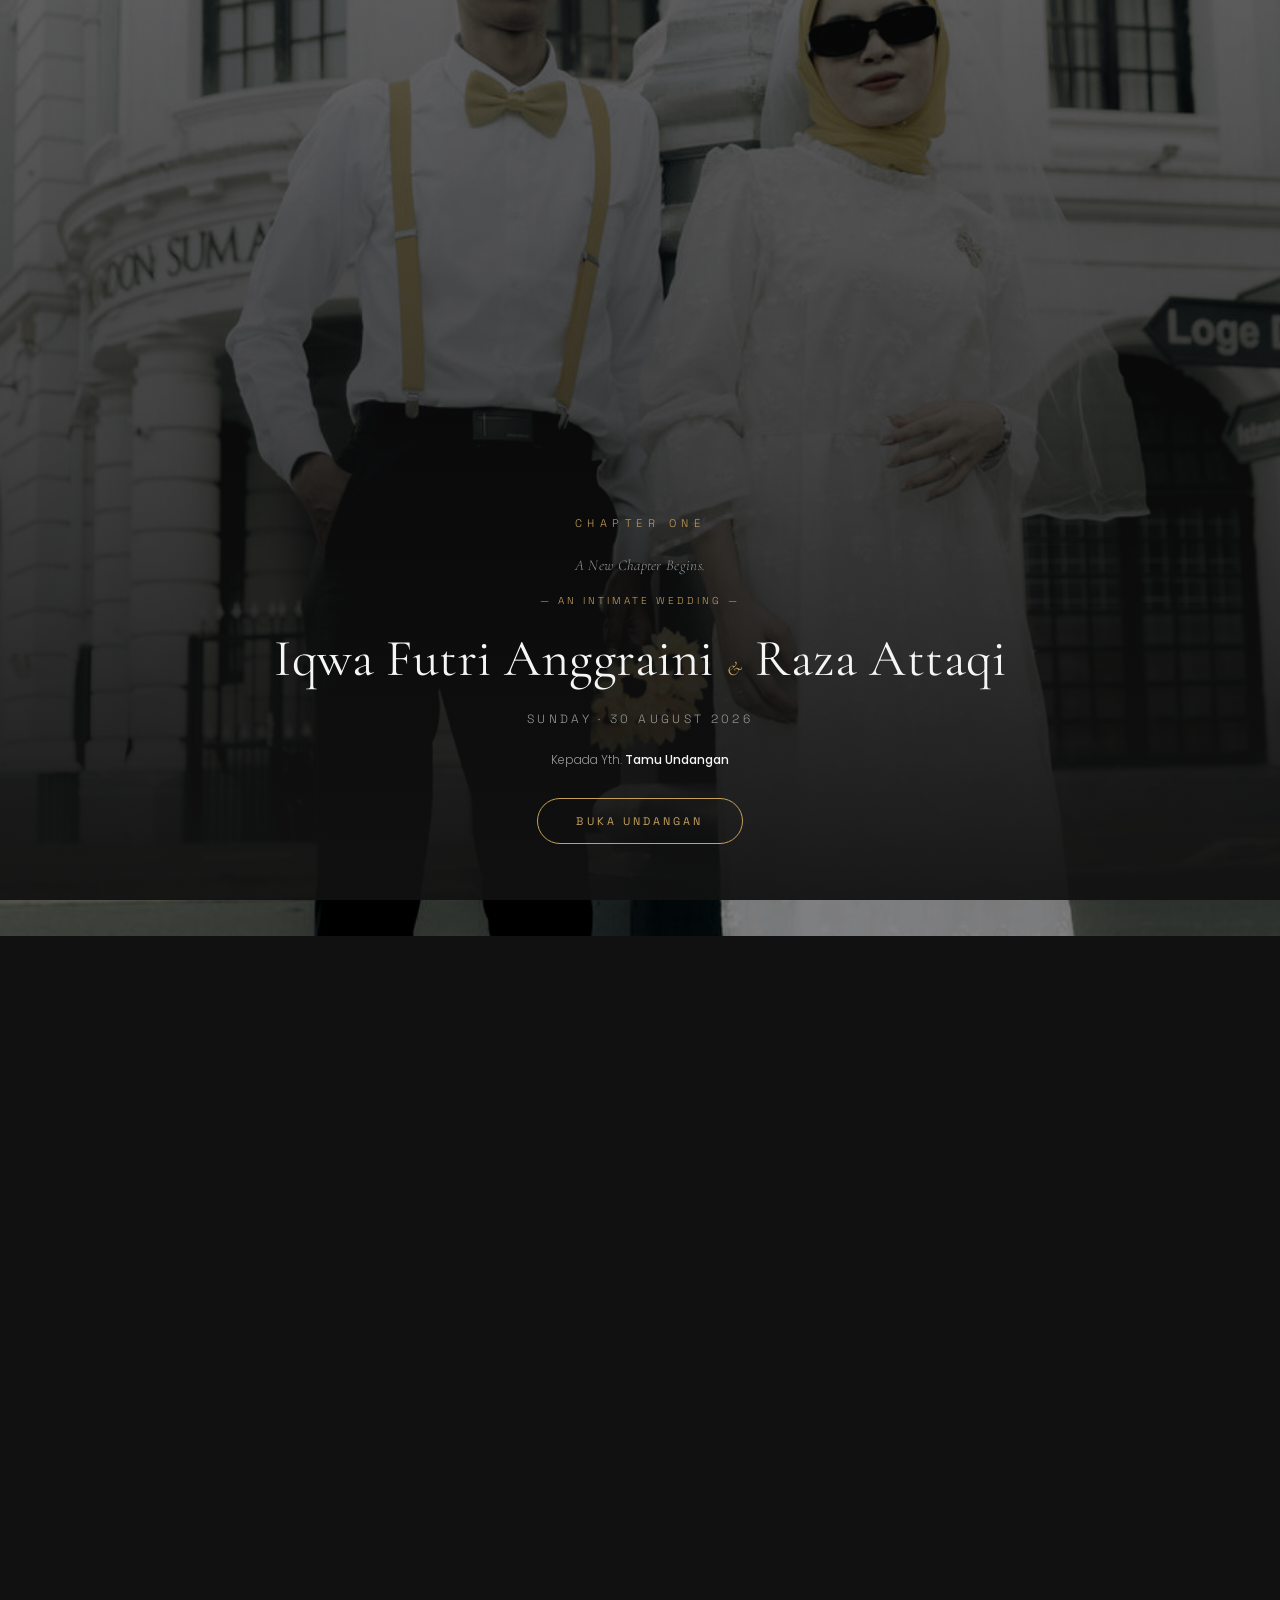
<file: index.html>
<!DOCTYPE html>
<html lang="id">
<head>
<meta charset="UTF-8">
<meta name="viewport" content="width=device-width, initial-scale=1.0, viewport-fit=cover">
<title>Chapter One — Raza & Iqwa</title>
<meta name="description" content="A New Chapter Begins. Iqwa Futri Anggraini & Raza Attaqi, 30 August 2026.">

<link rel="preconnect" href="https://fonts.googleapis.com">
<link rel="preconnect" href="https://fonts.gstatic.com" crossorigin>
<link href="https://fonts.googleapis.com/css2?family=Cormorant+Garamond:ital,wght@0,300;0,400;0,500;0,600;1,400;1,500&family=Poppins:wght@300;400;500;600&family=Space+Grotesk:wght@400;500;600&display=swap" rel="stylesheet">

<link rel="stylesheet" href="style.css">
</head>
<body>

<div class="grain"></div>
<div id="scroll-progress"><span id="scroll-progress-bar"></span></div>

<!-- ============================================================
     Loader
============================================================ -->
<div id="loader">
  <div class="loader-mark">Chapter One</div>
  <div class="loader-bar"></div>
</div>

<!-- ============================================================
     Cover / Gate
============================================================ -->
<div id="cover">
  <img class="cover-bg" src="images/cover.jpg" alt="Raza & Iqwa">
  <div class="cover-veil"></div>
  <div class="cover-content">
    <p class="cover-eyebrow">Chapter One</p>
    <p class="cover-title">A New Chapter Begins.</p>
    <p class="cover-intimate">— An Intimate Wedding —</p>
    <h1 class="cover-names">
      <span class="word" style="--d:0">Iqwa</span> <span class="word" style="--d:1">Futri</span> <span class="word" style="--d:2">Anggraini</span>
      <span class="cover-amp word" style="--d:3">&amp;</span>
      <span class="word" style="--d:4">Raza</span> <span class="word" style="--d:5">Attaqi</span>
    </h1>
    <p class="cover-date">Sunday · 30 August 2026</p>
    <p class="cover-to">Kepada Yth. <b id="guestName">Tamu Undangan</b></p>
    <button class="btn-open" id="openBtn">Buka Undangan</button>
  </div>
</div>

<!-- ============================================================
     Main story
============================================================ -->
<main id="site">

  <!-- Hero repeat strip -->
  <div class="hero-repeat">
    <video autoplay muted loop playsinline preload="metadata" poster="images/cover-loop-poster.jpg">
      <source src="images/cover-loop.mp4" type="video/mp4">
    </video>
    <div class="veil"></div>
    <div class="txt reveal"><p>Chapter One — A New Chapter Begins</p></div>
  </div>

  <!-- Intro -->
  <section class="section tight">
    <div class="container">
      <p class="intro-text reveal">
        Ada cerita yang dimulai tanpa kita sadari.
        <span>Dan hari ini, kami ingin mengajakmu menjadi bagian dari cerita kami yang berikutnya.</span>
      </p>
    </div>
  </section>

  <!-- Meet the Couple -->
  <section class="section" style="padding-top:0;">
    <div class="chapter-mark" style="max-width:640px;margin:0 auto 0;padding:0 28px;">Chapter Two — The Two of Us</div>
    <div class="person-screen reveal">
      <div class="person-photo"><img src="images/iqwa-portrait.jpg" alt="Iqwa Futri Anggraini" style="object-position:30% center;"></div>
      <p class="person-role">The Bride</p>
      <h2 class="person-name">Iqwa Futri Anggraini</h2>
      <p class="person-parents">Daughter of<b>Suhono &amp; Fitri Anita</b></p>
      <div class="scroll-down"></div>
    </div>
    <div class="person-screen reveal">
      <div class="person-photo"><img src="images/raza-portrait.jpg" alt="Raza Attaqi" style="object-position:80% center;"></div>
      <p class="person-role">The Groom</p>
      <h2 class="person-name">Raza Attaqi</h2>
      <p class="person-parents">Son of<b>Abdullah Arif &amp; Sumiyati</b></p>
    </div>
  </section>

  <!-- Save the Date + Venue -->
  <section class="section">
    <div class="container">
      <div class="chapter-mark">Chapter Three — Save the Date</div>
      <div class="date-card reveal">
        <p class="date-day">Sunday</p>
        <h2 class="date-full">30 August 2026</h2>
        <p class="date-time">08.00 WIB — Until End</p>
        <div class="divider-thin"></div>
        <p class="venue-name">Dusun Rejo Sari</p>
        <p class="venue-addr">Desa Wono Sari, Kecamatan Tamiang Hulu</p>
        <a class="btn-line" href="https://maps.app.goo.gl/geXxX1qVtTbJA5an7?g_st=ic" target="_blank" rel="noopener">Open in Google Maps</a>
      </div>
    </div>
  </section>

  <!-- Countdown -->
  <section class="section tight">
    <div class="container countdown-wrap">
      <div class="chapter-mark" style="justify-content:center;">Counting the Days</div>
      <div class="countdown-grid reveal">
        <div class="cd-box"><div class="cd-num" id="cd-days">00</div><div class="cd-label">Days</div></div>
        <div class="cd-box"><div class="cd-num" id="cd-hours">00</div><div class="cd-label">Hours</div></div>
        <div class="cd-box"><div class="cd-num" id="cd-mins">00</div><div class="cd-label">Minutes</div></div>
        <div class="cd-box"><div class="cd-num" id="cd-secs">00</div><div class="cd-label">Seconds</div></div>
      </div>
      <p class="countdown-status" id="cd-status"></p>
    </div>
  </section>

  <!-- Gallery -->
  <section class="section tight">
    <div class="container">
      <div class="chapter-mark" style="justify-content:center;">Chapter Four — Captured Moments</div>
      <h2 class="gallery-title reveal" style="text-align:center; font-style:italic; font-size:14px; color:var(--grey); font-family:var(--sans); letter-spacing:.05em; margin-bottom:34px;">A journey, one frame at a time.</h2>
    </div>
    <div class="gallery-frame reveal">
      <img src="images/gallery-1.jpg" alt="Raza & Iqwa">
      <div class="cap">Just us.</div>
    </div>
    <div class="gallery-frame reveal">
      <img src="images/gallery-2.jpg" alt="Raza & Iqwa">
      <div class="cap">The little moments.</div>
    </div>
    <div class="gallery-frame reveal">
      <video autoplay muted loop playsinline preload="metadata" poster="images/gallery-clip-1-poster.jpg">
        <source src="images/gallery-clip-1.mp4" type="video/mp4">
      </video>
      <div class="cap">In motion.</div>
    </div>
    <div class="gallery-frame reveal">
      <img src="images/gallery-3.jpg" alt="Raza & Iqwa">
      <div class="cap">One frame.</div>
    </div>
    <div class="gallery-frame reveal">
      <img src="images/gallery-7.jpg" alt="Raza & Iqwa">
      <div class="cap">Somewhere in between.</div>
    </div>
    <div class="gallery-frame reveal">
      <img src="images/gallery-11.jpg" alt="Raza & Iqwa">
      <div class="cap">The promise.</div>
    </div>
    <div class="gallery-frame reveal">
      <video autoplay muted loop playsinline preload="metadata" poster="images/gallery-clip-2-poster.jpg">
        <source src="images/gallery-clip-2.mp4" type="video/mp4">
      </video>
      <div class="cap">Still, we laugh.</div>
    </div>
    <div class="gallery-frame reveal">
      <img src="images/gallery-4.jpg" alt="Raza & Iqwa">
      <div class="cap">A thousand memories.</div>
    </div>
    <div class="gallery-frame reveal">
      <img src="images/gallery-9.jpg" alt="Raza & Iqwa">
      <div class="cap">A quiet exchange.</div>
    </div>
    <div class="gallery-frame reveal">
      <img src="images/gallery-8.jpg" alt="Raza & Iqwa">
      <div class="cap">Every little thing.</div>
    </div>
    <div class="gallery-frame reveal">
      <video autoplay muted loop playsinline preload="metadata" poster="images/gallery-clip-3-poster.jpg">
        <source src="images/gallery-clip-3.mp4" type="video/mp4">
      </video>
      <div class="cap">A moment, replayed.</div>
    </div>
    <div class="gallery-frame reveal">
      <img src="images/gallery-10.jpg" alt="Raza & Iqwa">
      <div class="cap">Side by side.</div>
    </div>
    <div class="gallery-frame reveal">
      <video autoplay muted loop playsinline preload="metadata" poster="images/gallery-clip-6-poster.jpg">
        <source src="images/gallery-clip-6.mp4" type="video/mp4">
      </video>
      <div class="cap">Nothing much, everything at once.</div>
    </div>
    <div class="gallery-frame reveal">
      <img src="images/gallery-15.jpg" alt="Raza & Iqwa">
      <div class="cap">Little bubble, big laugh.</div>
    </div>
    <div class="gallery-frame reveal">
      <img src="images/gallery-16.jpg" alt="Raza & Iqwa">
      <div class="cap">Somewhere in the woods.</div>
    </div>
    <div class="gallery-frame reveal">
      <img src="images/gallery-17.jpg" alt="Raza & Iqwa">
      <div class="cap">The road ahead, reflected.</div>
    </div>
    <div class="gallery-frame reveal">
      <video autoplay muted loop playsinline preload="metadata" poster="images/gallery-clip-7-poster.jpg">
        <source src="images/gallery-clip-7.mp4" type="video/mp4">
      </video>
      <div class="cap">Just because.</div>
    </div>
    <div class="gallery-frame reveal">
      <img src="images/gallery-5.jpg" alt="Raza & Iqwa">
      <div class="cap">Still choosing each other.</div>
    </div>
    <div class="gallery-frame reveal">
      <img src="images/gallery-6.jpg" alt="Raza & Iqwa">
      <div class="cap">Forever starts here.</div>
    </div>
  </section>

  <!-- RSVP -->
  <section class="section">
    <div class="container">
      <div class="chapter-mark">Chapter Five — RSVP</div>
      <h2 class="reveal" style="font-size:28px; margin-bottom:26px;">Be Part of Our Day</h2>
      <div class="rsvp-card reveal">
        <form id="rsvpForm">
          <div class="field">
            <label for="rName">Nama</label>
            <input type="text" id="rName" name="name" required placeholder="Nama lengkap">
          </div>
          <div class="field">
            <label for="rAttend">Attendance</label>
            <select id="rAttend" name="attendance" required>
              <option value="" disabled selected>Pilih konfirmasi kehadiran</option>
              <option value="Hadir">Hadir</option>
              <option value="Tidak Hadir">Tidak Hadir</option>
              <option value="Masih Ragu">Masih Ragu</option>
            </select>
          </div>
          <div class="field">
            <label for="rMsg">Ucapan</label>
            <textarea id="rMsg" name="message" required placeholder="Tulis doa dan ucapanmu untuk Raza & Iqwa"></textarea>
          </div>
          <button type="submit" class="btn-solid">Send Wishes</button>
        </form>
        <p class="rsvp-thanks" id="rsvpThanks">Terima kasih atas doa dan ucapanmu. 🤍</p>
        <div class="wishes-list" id="wishesList"></div>
      </div>
    </div>
  </section>

  <!-- Wedding Gift -->
  <section class="section tight">
    <div class="container">
      <div class="chapter-mark" style="justify-content:center;">Wedding Gift</div>
      <p class="gift-note reveal">Kehadiranmu sudah menjadi hadiah yang sangat berarti. Namun jika ingin berbagi kebahagiaan dengan cara lain, berikut informasi yang dapat digunakan.</p>

      <div class="gift-card reveal">
        <div>
          <p class="gift-bank">Bank Mandiri</p>
          <p class="gift-num">1060013654564</p>
          <p class="gift-holder">a.n. Raza Attaqi</p>
        </div>
        <button class="btn-copy" data-copy="1060013654564">Copy Number</button>
      </div>

      <div class="gift-card reveal">
        <div>
          <p class="gift-bank">DANA</p>
          <p class="gift-num">083168497513</p>
          <p class="gift-holder">a.n. Iqwa Futri Anggraini</p>
        </div>
        <button class="btn-copy" data-copy="083168497513">Copy Number</button>
      </div>
    </div>
  </section>

  <!-- WhatsApp -->
  <section class="section tight">
    <div class="container">
      <div class="chapter-mark" style="justify-content:center;">Say Hello</div>
      <div class="wa-grid reveal">
        <div class="wa-item">
          <span>Chat Raza</span>
          <a href="https://wa.me/6288245622934" target="_blank" rel="noopener">WhatsApp</a>
        </div>
        <div class="wa-item">
          <span>Chat Iqwa</span>
          <a href="https://wa.me/6282174608886" target="_blank" rel="noopener">WhatsApp</a>
        </div>
      </div>
    </div>
  </section>

  <!-- Closing -->
  <section class="section closing">
    <div class="closing-photo reveal">
      <img src="images/closing.jpg" alt="Raza & Iqwa">
    </div>
    <div class="container reveal">
      <h2 class="closing-title">Thank You.</h2>
      <p class="closing-body">Terima kasih telah menjadi bagian dari awal cerita kami.</p>
      <p class="closing-names">Iqwa Futri Anggraini<span class="amp">&amp;</span>Raza Attaqi</p>
      <p class="closing-date">30 August 2026</p>
    </div>
  </section>

  <footer>
    <p class="footer-mark">Chapter One</p>
    <p class="footer-sub">A New Chapter Begins</p>
    <p class="footer-credit">Backup music: "Tenderness" by Bensound.com</p>
  </footer>

</main>

<!-- Music player -->
<button id="music-toggle" aria-label="Play music">
  <svg id="iconPlay" viewBox="0 0 24 24"><path d="M8 5v14l11-7z"/></svg>
  <svg id="iconPause" viewBox="0 0 24 24" style="display:none;"><path d="M6 5h4v14H6zm8 0h4v14h-4z"/></svg>
</button>
<audio id="bgMusic" loop preload="none">
  <!-- Musik utama: pilihan kamu sendiri, di folder music/ -->
  <source src="music/jacobs-piano.mp3" type="audio/mpeg">
  <!-- Cadangan kalau file di atas gagal dimuat -->
  <source src="https://archive.org/download/bensound-dreams/bensound-tenderness.mp3" type="audio/mpeg">
</audio>

<div id="toast"></div>

<script src="script.js" defer></script>
</body>
</html>
</file>
<file: style.css>
/* ============================================================
   CHAPTER ONE — A New Chapter Begins
   Design tokens
   Background #111111 · Card #1B1B1B · Gold #C6A15B
   White #F5F5F5 · Grey #9A9A9A
   Display: Cormorant Garamond · Body: Poppins · Numerals: Space Grotesk
   ============================================================ */

:root{
  --bg:#111111;
  --card:#1B1B1B;
  --gold:#C6A15B;
  --gold-dim: rgba(198,161,91,0.35);
  --white:#F5F5F5;
  --grey:#9A9A9A;
  --serif:'Cormorant Garamond', serif;
  --sans:'Poppins', sans-serif;
  --mono:'Space Grotesk', sans-serif;
  --ease: cubic-bezier(.22,.61,.36,1);
}

*{margin:0;padding:0;box-sizing:border-box;}
html{scroll-behavior:smooth;}
html.pre-open, html.pre-open body{overflow:hidden; height:100%;}

body{
  background:var(--bg);
  color:var(--white);
  font-family:var(--sans);
  font-weight:300;
  line-height:1.7;
  -webkit-font-smoothing:antialiased;
  overflow-x:hidden;
}

img{width:100%;display:block;object-fit:cover;}
a{color:inherit;text-decoration:none;}
button{font-family:inherit;cursor:pointer;border:none;background:none;color:inherit;}

::selection{background:var(--gold);color:#111;}

.container{max-width:640px;margin:0 auto;padding:0 28px;}

/* ---------- reveal on scroll ---------- */
.reveal{opacity:0; transform:translateY(28px); transition:opacity 1.1s var(--ease), transform 1.1s var(--ease);}
.reveal.in{opacity:1; transform:translateY(0);}

/* ---------- eyebrow / chapter marker ---------- */
.chapter-mark{
  display:flex; align-items:center; gap:14px;
  font-family:var(--mono); font-size:12px; letter-spacing:.32em;
  color:var(--gold); text-transform:uppercase; margin-bottom:22px;
}
.chapter-mark::before{
  content:''; width:34px; height:1px; background:var(--gold-dim);
}

h1,h2,h3{font-family:var(--serif); font-weight:400; letter-spacing:.01em;}

/* ============================================================
   LOADER
   ============================================================ */
#loader{
  position:fixed; inset:0; z-index:999; background:var(--bg);
  display:flex; align-items:center; justify-content:center; flex-direction:column; gap:18px;
  transition:opacity .9s var(--ease), visibility .9s var(--ease);
}
#loader.hide{opacity:0; visibility:hidden; pointer-events:none;}
.loader-mark{
  font-family:var(--serif); font-style:italic; font-size:15px; letter-spacing:.4em; color:var(--gold);
}
.loader-bar{width:120px; height:1px; background:rgba(198,161,91,.2); position:relative; overflow:hidden;}
.loader-bar::after{
  content:''; position:absolute; left:-40%; top:0; height:100%; width:40%; background:var(--gold);
  animation:loaderSweep 1.2s ease-in-out infinite;
}
@keyframes loaderSweep{
  0%{left:-40%;} 50%{left:60%;} 100%{left:100%;}
}

/* ============================================================
   COVER / HERO — gate before the story opens
   ============================================================ */
#cover{
  position:fixed; inset:0; z-index:500;
  display:flex; align-items:flex-end; justify-content:center;
  background:#000;
  transition:opacity 1s var(--ease), visibility 1s var(--ease), transform 1s var(--ease);
}
html.opened #cover{ opacity:0; visibility:hidden; pointer-events:none; transform:scale(1.04); }

.cover-bg{
  position:absolute; inset:0; width:100%; height:100%; object-fit:cover;
  filter:grayscale(.55) contrast(1.15) brightness(.62);
}
.cover-veil{
  position:absolute; inset:0;
  background:linear-gradient(180deg, rgba(17,17,17,.35) 0%, rgba(17,17,17,.55) 45%, rgba(17,17,17,.94) 100%);
}
.cover-content{
  position:relative; z-index:2; width:100%; padding:0 28px 56px; text-align:center;
  display:flex; flex-direction:column; align-items:center; gap:20px;
}
.cover-eyebrow{
  font-family:var(--mono); font-size:11px; letter-spacing:.5em; color:var(--gold); text-transform:uppercase;
}
.cover-title{font-family:var(--serif); font-style:italic; font-size:15px; color:var(--grey); letter-spacing:.02em;}
.cover-intimate{font-family:var(--mono); font-size:10px; letter-spacing:.3em; color:var(--gold); text-transform:uppercase; margin-top:-6px;}
.cover-names{
  font-family:var(--serif); font-size:clamp(34px,9vw,52px); line-height:1.15; color:var(--white);
}
.cover-amp{color:var(--gold); font-style:italic; display:block; font-size:20px; margin:4px 0;}
.cover-date{
  font-family:var(--mono); font-size:12px; letter-spacing:.28em; color:var(--grey); text-transform:uppercase;
}
.cover-to{font-family:var(--sans); font-size:12px; color:var(--grey);}
.cover-to b{color:var(--white); font-weight:500;}

.btn-open{
  margin-top:8px; padding:15px 38px; border:1px solid var(--gold); color:var(--gold);
  font-family:var(--mono); font-size:11px; letter-spacing:.28em; text-transform:uppercase;
  border-radius:999px; transition:background .4s var(--ease), color .4s var(--ease), letter-spacing .4s var(--ease);
}
.btn-open:hover{background:var(--gold); color:#111; letter-spacing:.36em;}

/* ============================================================
   MAIN SITE
   ============================================================ */
#site{ position:relative; z-index:1; }

.section{ padding:130px 0; position:relative; }
.section.tight{ padding:90px 0; }

/* ---------- Chapter I — Hero replay strip ---------- */
.hero-repeat{
  height:70vh; min-height:460px; position:relative; display:flex; align-items:center; justify-content:center;
  overflow:hidden;
}
.hero-repeat img, .hero-repeat video{position:absolute; inset:0; width:100%; height:100%; object-fit:cover; filter:grayscale(.5) brightness(.55);}
.hero-repeat .veil{position:absolute; inset:0; background:linear-gradient(180deg, rgba(17,17,17,.2), var(--bg) 100%);}
.hero-repeat .txt{position:relative; z-index:2; text-align:center;}
.hero-repeat .txt p{font-family:var(--serif); font-style:italic; color:var(--grey); font-size:14px;}

/* ---------- Intro ---------- */
.intro-text{
  font-family:var(--serif); font-size:clamp(22px,4.4vw,30px); font-style:italic; color:var(--white);
  text-align:center; line-height:1.6;
}
.intro-text span{display:block; color:var(--gold);}

/* ---------- Meet the Couple — one person, one screen ---------- */
.person-screen{
  min-height:88vh; display:flex; flex-direction:column; align-items:center; justify-content:center;
  text-align:center; gap:16px; padding:60px 28px;
}
.person-photo{
  width:220px; height:290px; border-radius:6px; overflow:hidden; border:1px solid var(--gold-dim);
  margin-bottom:8px;
}
.person-photo img{filter:grayscale(.4) contrast(1.05); height:100%;}
.person-name{font-family:var(--serif); font-size:clamp(30px,7vw,44px);}
.person-role{font-family:var(--mono); font-size:10px; letter-spacing:.3em; color:var(--gold); text-transform:uppercase;}
.person-parents{color:var(--grey); font-size:14px;}
.person-parents b{color:var(--white); font-weight:500; display:block; margin-top:4px; font-family:var(--serif); font-size:17px;}
.scroll-down{
  margin-top:26px; width:1px; height:44px; background:linear-gradient(var(--gold), transparent);
  position:relative;
}

/* ---------- Save the Date / Venue ---------- */
.date-card{
  background:var(--card); border:1px solid rgba(198,161,91,.15); border-radius:4px;
  padding:44px 32px; text-align:center;
}
.date-day{font-family:var(--mono); font-size:11px; letter-spacing:.3em; color:var(--gold); text-transform:uppercase;}
.date-full{font-family:var(--serif); font-size:clamp(26px,6vw,36px); margin:10px 0 18px;}
.date-time{color:var(--grey); font-size:14px; letter-spacing:.05em;}
.divider-thin{width:44px; height:1px; background:var(--gold-dim); margin:26px auto;}
.venue-name{font-family:var(--serif); font-size:20px; margin-bottom:6px;}
.venue-addr{color:var(--grey); font-size:14px; margin-bottom:22px;}
.btn-line{
  display:inline-block; padding:13px 30px; border:1px solid var(--gold-dim); color:var(--gold);
  font-size:12px; letter-spacing:.15em; border-radius:999px; transition:.35s var(--ease);
}
.btn-line:hover{border-color:var(--gold); background:rgba(198,161,91,.08);}

/* ---------- Countdown ---------- */
.countdown-wrap{text-align:center;}
.countdown-grid{
  display:grid; grid-template-columns:repeat(4,1fr); gap:10px; margin-top:34px;
}
.cd-box{
  background:var(--card); border:1px solid rgba(198,161,91,.12); border-radius:4px; padding:20px 4px;
}
.cd-num{font-family:var(--mono); font-size:clamp(24px,6vw,34px); color:var(--gold);}
.cd-label{font-size:10px; letter-spacing:.18em; color:var(--grey); text-transform:uppercase; margin-top:6px;}
.countdown-status{font-family:var(--serif); font-style:italic; color:var(--grey); margin-top:22px; font-size:15px;}

/* ---------- Gallery ---------- */
.gallery-title{text-align:center; margin-bottom:8px;}
.gallery-frame{
  height:78vh; min-height:420px; position:relative; margin-bottom:14px; overflow:hidden; border-radius:2px;
}
.gallery-frame img, .gallery-frame video{width:100%; height:100%; object-fit:cover; transition:transform 1.4s var(--ease);}
.gallery-frame:hover img{transform:scale(1.04);}
.gallery-frame .cap{
  position:absolute; left:0; right:0; bottom:0; padding:26px 24px;
  background:linear-gradient(0deg, rgba(0,0,0,.65), transparent);
  font-family:var(--serif); font-style:italic; font-size:18px; color:var(--white);
}

/* ---------- RSVP ---------- */
.rsvp-card{background:var(--card); border:1px solid rgba(198,161,91,.15); border-radius:4px; padding:36px 26px;}
.field{margin-bottom:18px;}
.field label{display:block; font-size:11px; letter-spacing:.15em; color:var(--gold); text-transform:uppercase; margin-bottom:8px;}
.field input, .field select, .field textarea{
  width:100%; background:transparent; border:none; border-bottom:1px solid rgba(154,154,154,.35);
  color:var(--white); font-family:var(--sans); font-size:15px; padding:10px 2px; outline:none;
  transition:border-color .3s;
}
.field input:focus, .field select:focus, .field textarea:focus{border-color:var(--gold);}
.field select option{background:#1B1B1B;}
.field textarea{resize:vertical; min-height:80px;}
.btn-solid{
  width:100%; margin-top:8px; padding:15px; background:var(--gold); color:#111; border-radius:999px;
  font-size:12px; letter-spacing:.2em; text-transform:uppercase; font-weight:500; transition:.35s var(--ease);
}
.btn-solid:hover{background:#d8b471;}
.wishes-list{margin-top:30px; display:flex; flex-direction:column; gap:14px; max-height:280px; overflow-y:auto;}
.wish-item{border-left:2px solid var(--gold-dim); padding-left:14px;}
.wish-name{font-size:13px; color:var(--gold); font-weight:500;}
.wish-msg{font-size:13px; color:var(--grey); margin-top:2px;}
.rsvp-thanks{display:none; text-align:center; font-family:var(--serif); font-style:italic; color:var(--gold); padding:20px 0;}
.rsvp-thanks.show{display:block;}

/* ---------- Gift ---------- */
.gift-note{text-align:center; color:var(--grey); font-size:14px; max-width:440px; margin:0 auto 40px;}
.gift-card{
  background:var(--card); border:1px solid rgba(198,161,91,.15); border-radius:4px; padding:24px;
  display:flex; justify-content:space-between; align-items:center; gap:16px; margin-bottom:16px;
}
.gift-bank{font-family:var(--mono); font-size:11px; letter-spacing:.2em; color:var(--gold); text-transform:uppercase;}
.gift-num{font-family:var(--serif); font-size:19px; margin-top:6px; letter-spacing:.03em;}
.gift-holder{color:var(--grey); font-size:12px; margin-top:2px;}
.btn-copy{
  flex-shrink:0; padding:10px 18px; border:1px solid var(--gold-dim); color:var(--gold);
  font-size:11px; letter-spacing:.1em; border-radius:999px; text-transform:uppercase; transition:.3s;
}
.btn-copy:hover{border-color:var(--gold);}
.btn-copy.copied{background:var(--gold); color:#111; border-color:var(--gold);}

/* ---------- WhatsApp ---------- */
.wa-grid{display:flex; flex-direction:column; gap:14px;}
.wa-item{
  background:var(--card); border:1px solid rgba(198,161,91,.15); border-radius:4px;
  padding:18px 22px; display:flex; justify-content:space-between; align-items:center;
}
.wa-item span{font-family:var(--serif); font-size:17px;}
.wa-item a{font-size:11px; letter-spacing:.15em; color:var(--gold); text-transform:uppercase; border:1px solid var(--gold-dim); padding:9px 16px; border-radius:999px;}

/* ---------- Closing ---------- */
.closing{text-align:center;}
.closing-photo{max-width:420px; margin:0 auto 46px; border-radius:4px; overflow:hidden; border:1px solid rgba(198,161,91,.15);}
.closing-photo img{filter:grayscale(.15) contrast(1.03);}
.closing-title{font-family:var(--serif); font-size:clamp(26px,6vw,36px); margin-bottom:14px;}
.closing-body{color:var(--grey); font-size:14px; max-width:420px; margin:0 auto 30px;}
.closing-names{font-family:var(--serif); font-size:22px;}
.closing-names .amp{color:var(--gold); font-style:italic; display:block; margin:6px 0; font-size:16px;}
.closing-date{font-family:var(--mono); font-size:11px; letter-spacing:.25em; color:var(--grey); margin-top:16px; text-transform:uppercase;}

/* ---------- Footer ---------- */
footer{padding:60px 0 120px; text-align:center;}
.footer-mark{font-family:var(--serif); font-style:italic; color:var(--gold); font-size:16px; letter-spacing:.05em;}
.footer-sub{font-family:var(--mono); font-size:10px; letter-spacing:.25em; color:var(--grey); text-transform:uppercase; margin-top:6px;}
.footer-credit{font-size:10px; color:rgba(154,154,154,.5); margin-top:18px; letter-spacing:.03em;}

/* ---------- Film grain texture (subtle, adds premium depth) ---------- */
.grain{
  position:fixed; inset:0; z-index:2; pointer-events:none; opacity:.05; mix-blend-mode:overlay;
  background-image:url("data:image/svg+xml,%3Csvg xmlns='http://www.w3.org/2000/svg' width='120' height='120'%3E%3Cfilter id='n'%3E%3CfeTurbulence type='fractalNoise' baseFrequency='0.9' numOctaves='2' stitchTiles='stitch'/%3E%3C/filter%3E%3Crect width='100%25' height='100%25' filter='url(%23n)'/%3E%3C/svg%3E");
}

/* ---------- Scroll progress indicator ---------- */
#scroll-progress{
  position:fixed; right:14px; top:16px; bottom:16px; width:2px; z-index:401;
  background:rgba(198,161,91,.12); border-radius:2px;
}
#scroll-progress-bar{
  display:block; width:100%; height:0%; background:var(--gold); border-radius:2px;
  transition:height .12s linear;
}
html.pre-open #scroll-progress{display:none;}

/* ---------- Hero word-by-word stagger reveal ---------- */
.cover-names .word{
  display:inline-block; opacity:0; transform:translateY(18px) rotate(1deg);
  animation:wordIn .9s var(--ease) forwards;
  animation-delay:calc(var(--d) * 0.09s + .3s);
}
@keyframes wordIn{ to{ opacity:1; transform:translateY(0) rotate(0); } }

/* ---------- Gallery: editorial asymmetric rhythm ---------- */
.gallery-frame:nth-child(3n+2){ width:88%; margin-left:auto; margin-right:0; border-radius:2px 0 0 2px; }
.gallery-frame:nth-child(3n+3){ width:88%; margin-left:0; margin-right:auto; border-radius:0 2px 2px 0; }
.gallery-frame:nth-child(3n+1){ width:100%; }

/* ---------- Music player ---------- */
#music-toggle{
  position:fixed; right:22px; bottom:22px; z-index:400; width:46px; height:46px; border-radius:50%;
  border:1px solid var(--gold-dim); background:rgba(17,17,17,.7); backdrop-filter:blur(6px);
  display:flex; align-items:center; justify-content:center; transition:.3s;
}
#music-toggle:hover{border-color:var(--gold);}
#music-toggle svg{width:16px; height:16px; fill:var(--gold);}
html.pre-open #music-toggle{display:none;}

/* ---------- Toast ---------- */
#toast{
  position:fixed; left:50%; bottom:90px; transform:translate(-50%,20px); z-index:600;
  background:var(--gold); color:#111; padding:12px 22px; border-radius:999px; font-size:12px; letter-spacing:.05em;
  opacity:0; pointer-events:none; transition:.4s var(--ease); font-family:var(--sans); font-weight:500;
}
#toast.show{opacity:1; transform:translate(-50%,0);}

@media (min-width:720px){
  .countdown-grid{gap:16px;}
}
@media (prefers-reduced-motion: reduce){
  *{animation-duration:.001ms !important; transition-duration:.001ms !important;}
}
</file>
